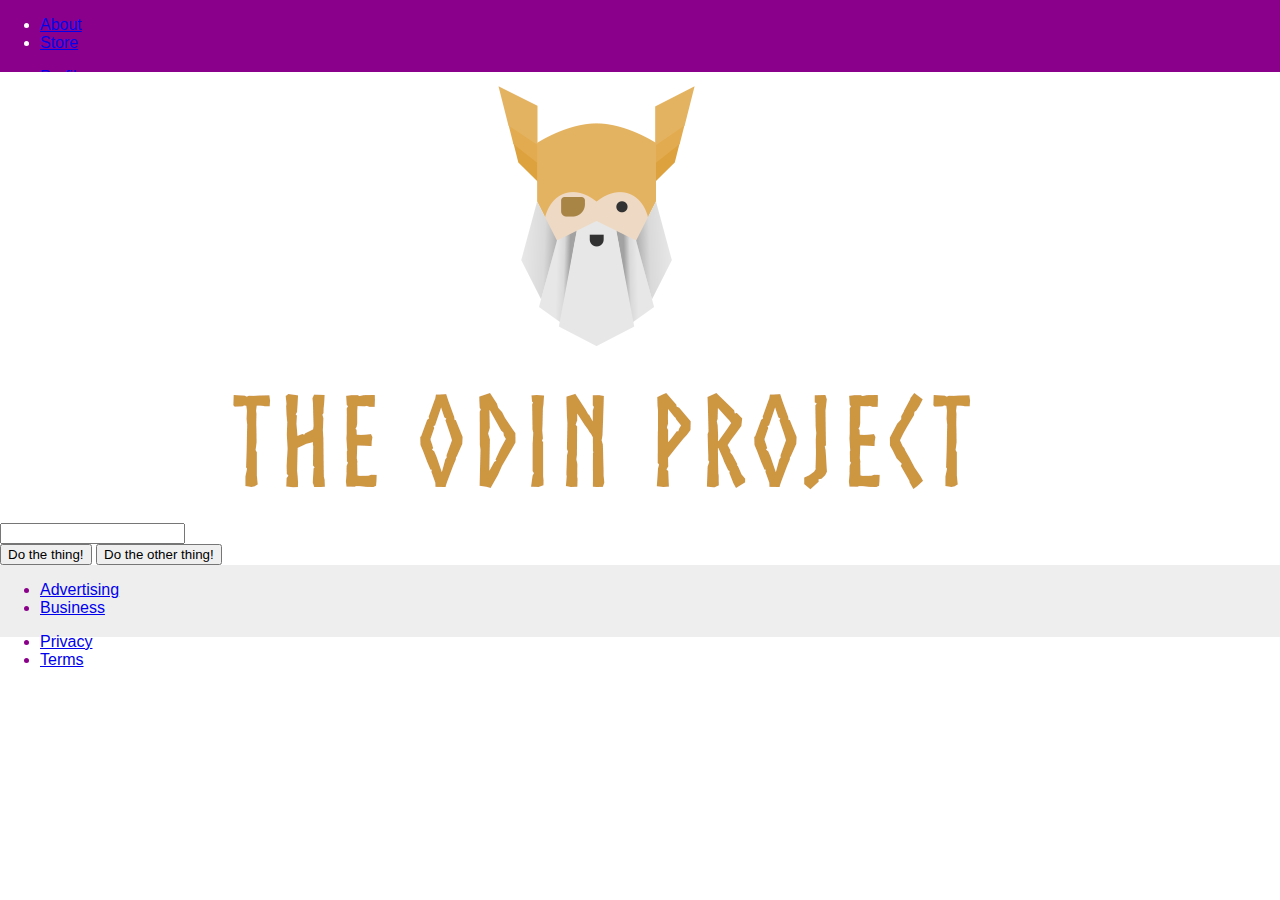
<file: index.html>
<!DOCTYPE html>
<html lang="en">
  <head>
    <meta charset="UTF-8">
    <meta http-equiv="X-UA-Compatible" content="IE=edge">
    <meta name="viewport" content="width=device-width, initial-scale=1.0">
    <title>LAYOUT</title>
    <link rel="stylesheet" href="./style.css">
  </head>
  <body>
    <div class="header">
      <ul class="left-links">
        <li><a href="#">About</a></li>
        <li><a href="#">Store</a></li>
      </ul>
      <ul class="right-links">
        <li><a href="#">Profile</a></li>
        <li><a href="#">Settings</a></li>
      </ul>
    </div>
    <div class="content">
      <img src="./logo.png" alt="Project logo. Represents odin with the project name.">
      <div class="input">
        <input type="text">
      </div>
      <div class="buttons">
        <button>Do the thing!</button>
        <button>Do the other thing!</button>
      </div>
    </div>
    <div class="footer">
      <ul class="left-links">
        <li><a href="#">Advertising</a></li>
        <li><a href="#">Business</a></li>
      </ul>
      <ul class="right-links">
        <li><a href="#">Privacy</a></li>
        <li><a href="#">Terms</a></li>
      </ul>
    </div>
  </body>
</html>
</file>
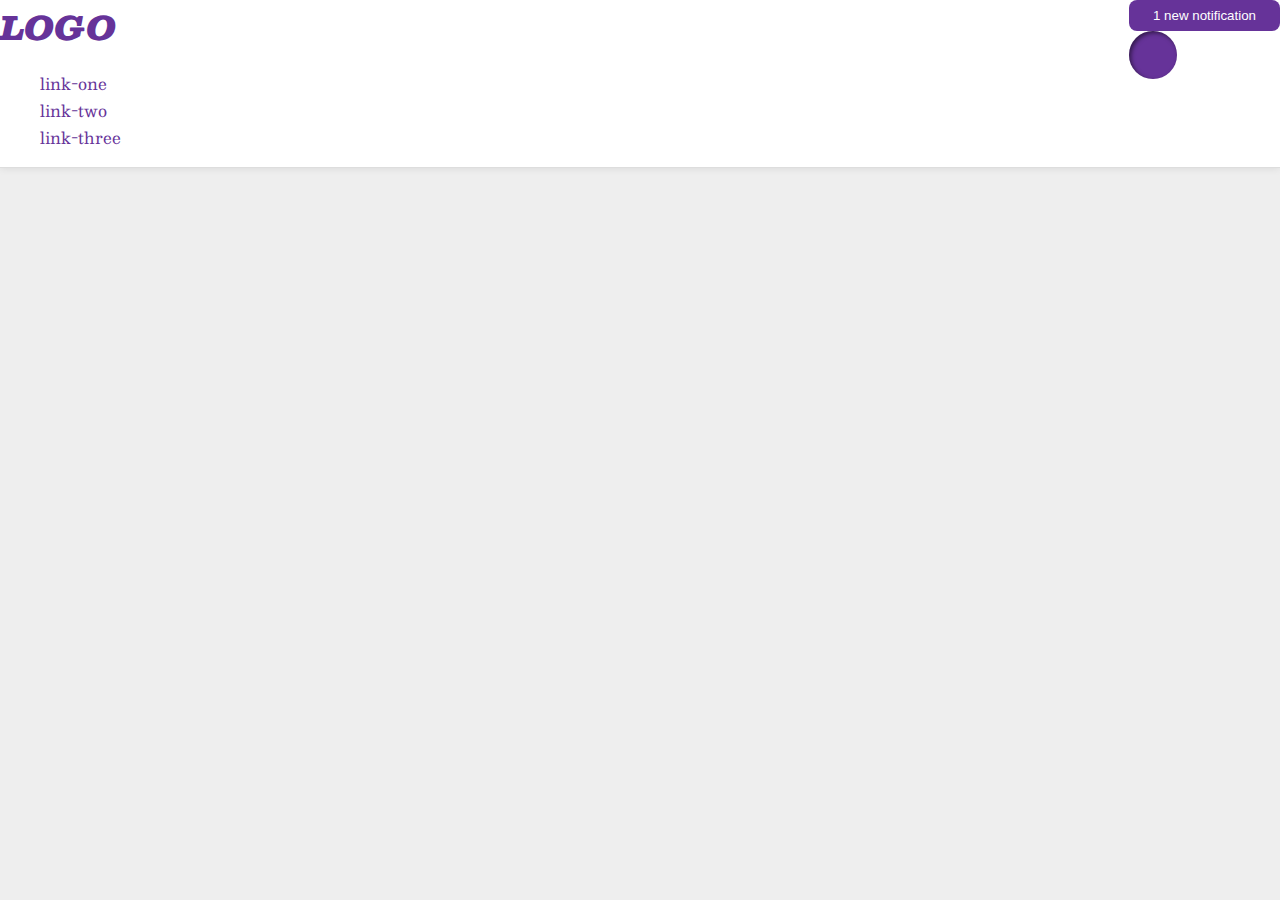
<file: foundations/flex/03-flex-header-2/index.html>
<!DOCTYPE html>
<html lang="en">
  <head>
    <meta charset="UTF-8">
    <meta http-equiv="X-UA-Compatible" content="IE=edge">
    <meta name="viewport" content="width=device-width, initial-scale=1.0">
    <title>Flex Header 2</title>
    <link rel="stylesheet" href="style.css">
  </head>
  <body>
    <div class="header">
      <div class="header-left">
      <div class="logo">
        LOGO
      </div>
      <ul class="links">
        <li><a href="https://google.com">link-one</a></li>
        <li><a href="https://google.com">link-two</a></li>
        <li><a href="https://google.com">link-three</a></li>
      </ul>
      </div>
      <div class="header-right">
      <button class="notifications">
        1 new notification
      </button>
      <div class="profile-image"></div>
      </div>
    </div>
  </body>
</html>
</file>
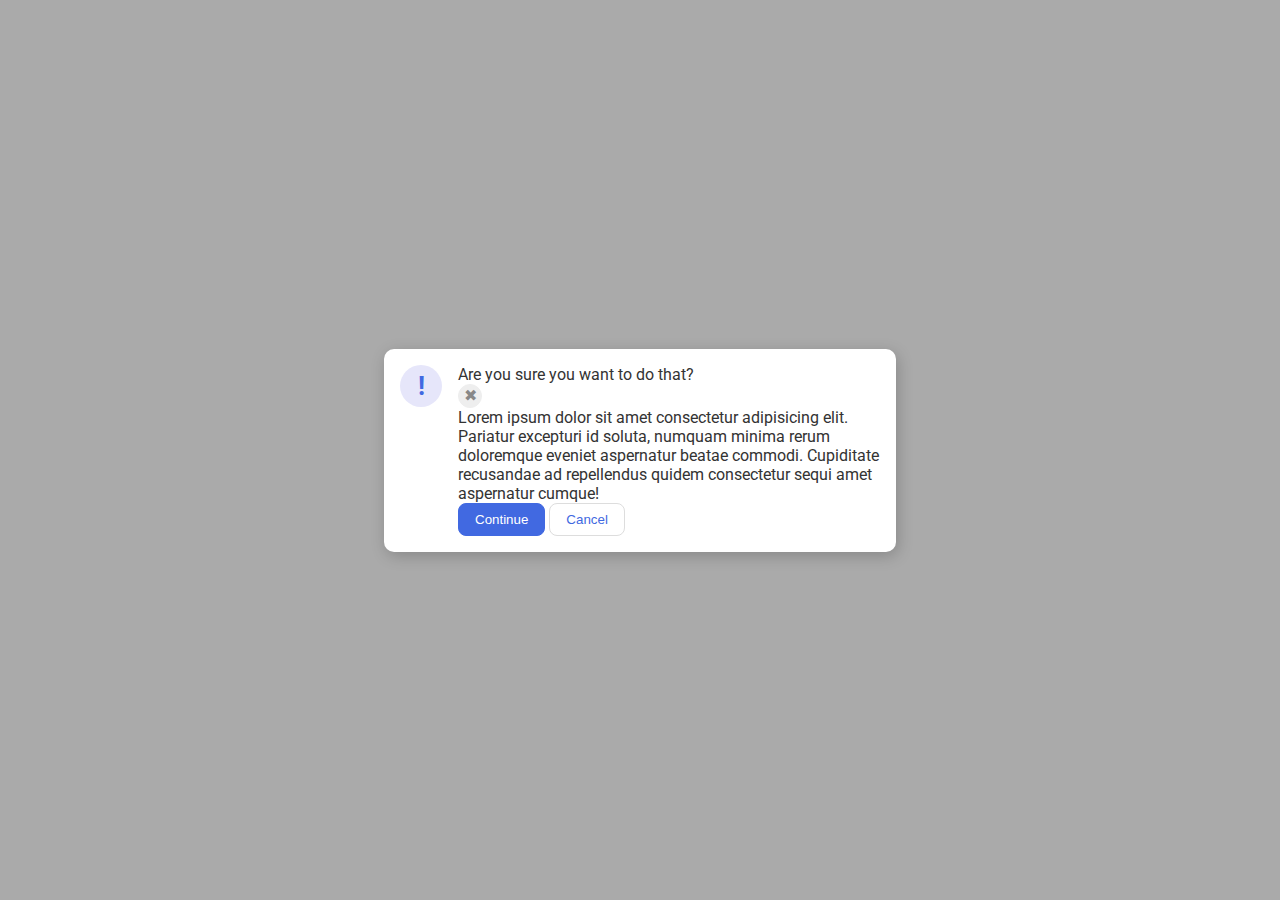
<file: foundations/flex/05-flex-modal/index.html>
<!DOCTYPE html>
<html lang="en">
  <head>
    <meta charset="UTF-8">
    <meta http-equiv="X-UA-Compatible" content="IE=edge">
    <meta name="viewport" content="width=device-width, initial-scale=1.0">
    <link rel="stylesheet" href="style.css">
    <title>Modal</title>
  </head>
  <body>
    <div class="modal">
      <div class="icon">!</div>
      <div class="container">
      <div class="header">Are you sure you want to do that?
      <button class="close-button">✖</button>
      </div>
      <div class="text">Lorem ipsum dolor sit amet consectetur adipisicing elit. Pariatur excepturi id soluta, numquam minima rerum doloremque eveniet aspernatur beatae commodi. Cupiditate recusandae ad repellendus quidem consectetur sequi amet aspernatur cumque!</div>
      <button class="continue">Continue</button>
      <button class="cancel">Cancel</button>
      </div>
    </div>
  </body>
</html>
</file>
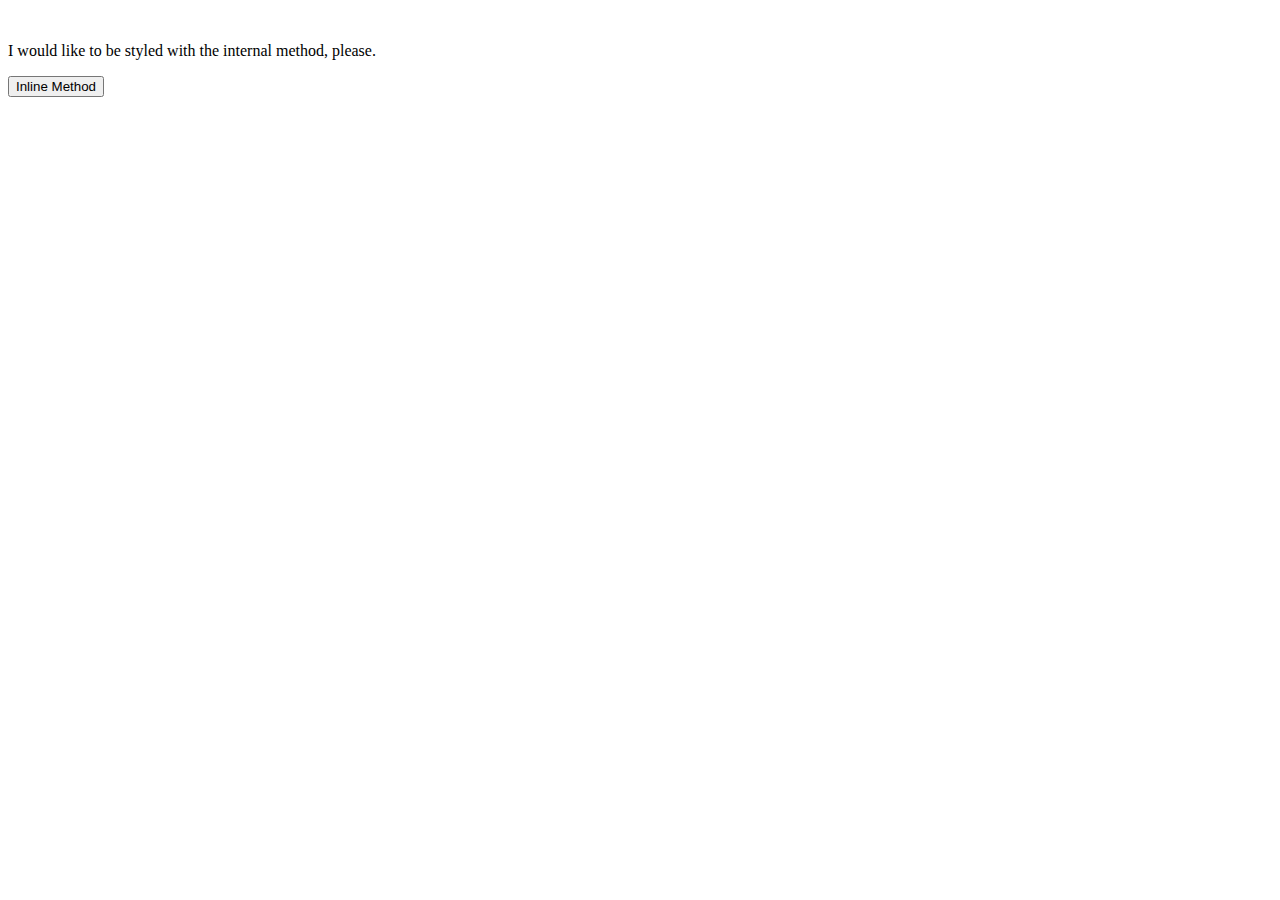
<file: foundations/intro-to-css/01-css-methods/index.html>
<!DOCTYPE html>
<html lang="en">
  <head>
    <meta charset="UTF-8">
    <meta http-equiv="X-UA-Compatible" content="IE=edge">
    <meta name="viewport" content="width=device-width, initial-scale=1.0">
    <title>Methods for Adding CSS</title>
    <link rel="stylesheet" href="styles.css">
  </head>
  <body>
    <div>Style me via the external method!</div>
    <p>I would like to be styled with the internal method, please.</p>
    <button>Inline Method</button>
  </body>
</html>
</file>
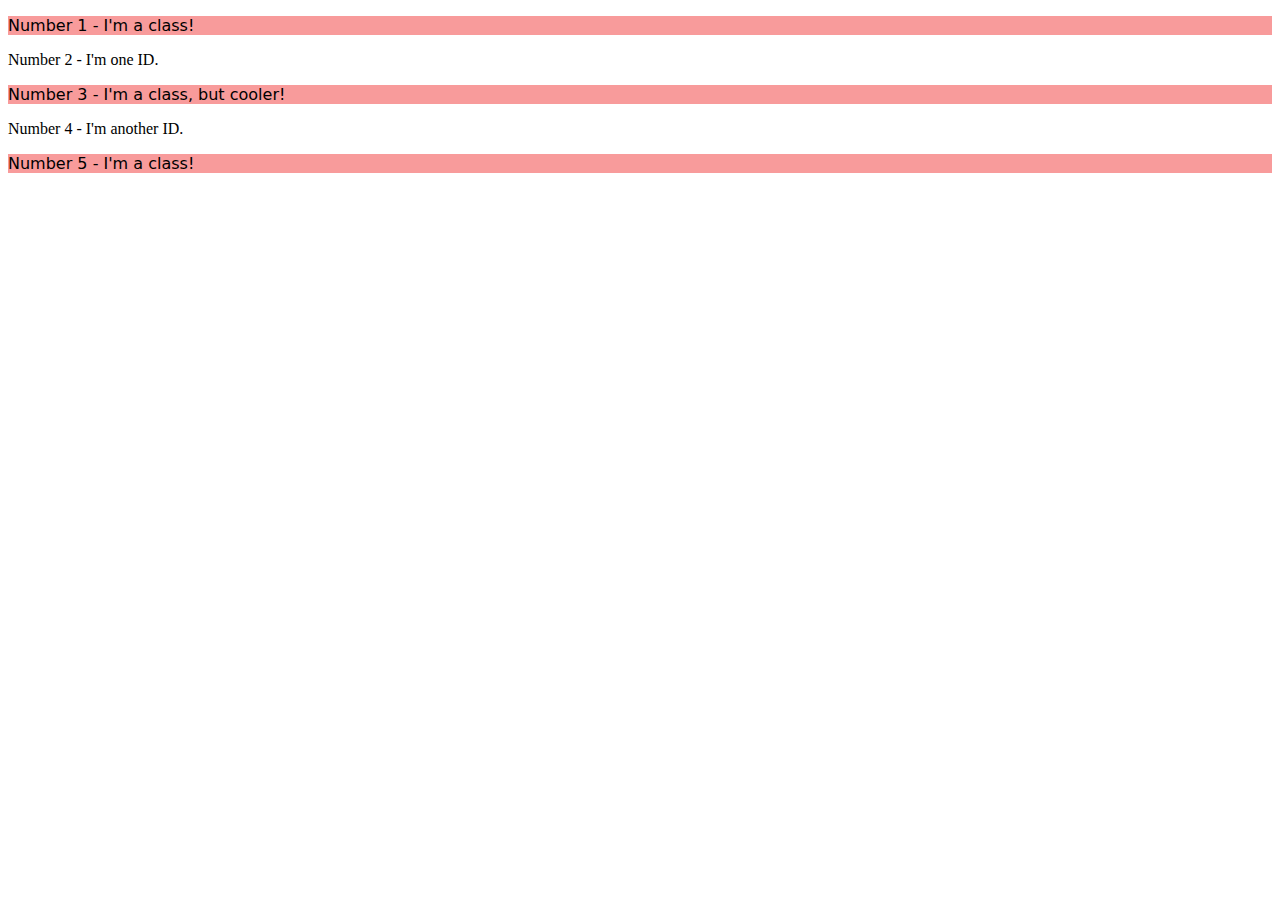
<file: foundations/intro-to-css/02-class-id-selectors/index.html>
<!DOCTYPE html>
<html lang="en">
  <head>
    <meta charset="UTF-8">
    <meta http-equiv="X-UA-Compatible" content="IE=edge">
    <meta name="viewport" content="width=device-width, initial-scale=1.0">
    <title>Class and ID Selectors</title>
    <link rel="stylesheet" href="style.css">
  </head>
  <body>
    <p class="alert-text">Number 1 - I'm a class!</p>
    <div>Number 2 - I'm one ID.</div>
    <p class="alert-text" class="severe-alert">Number 3 - I'm a class, but cooler!</p>
    <div>Number 4 - I'm another ID.</div>
    <p class="alert-text">Number 5 - I'm a class!</p>
  </body>
</html>
</file>
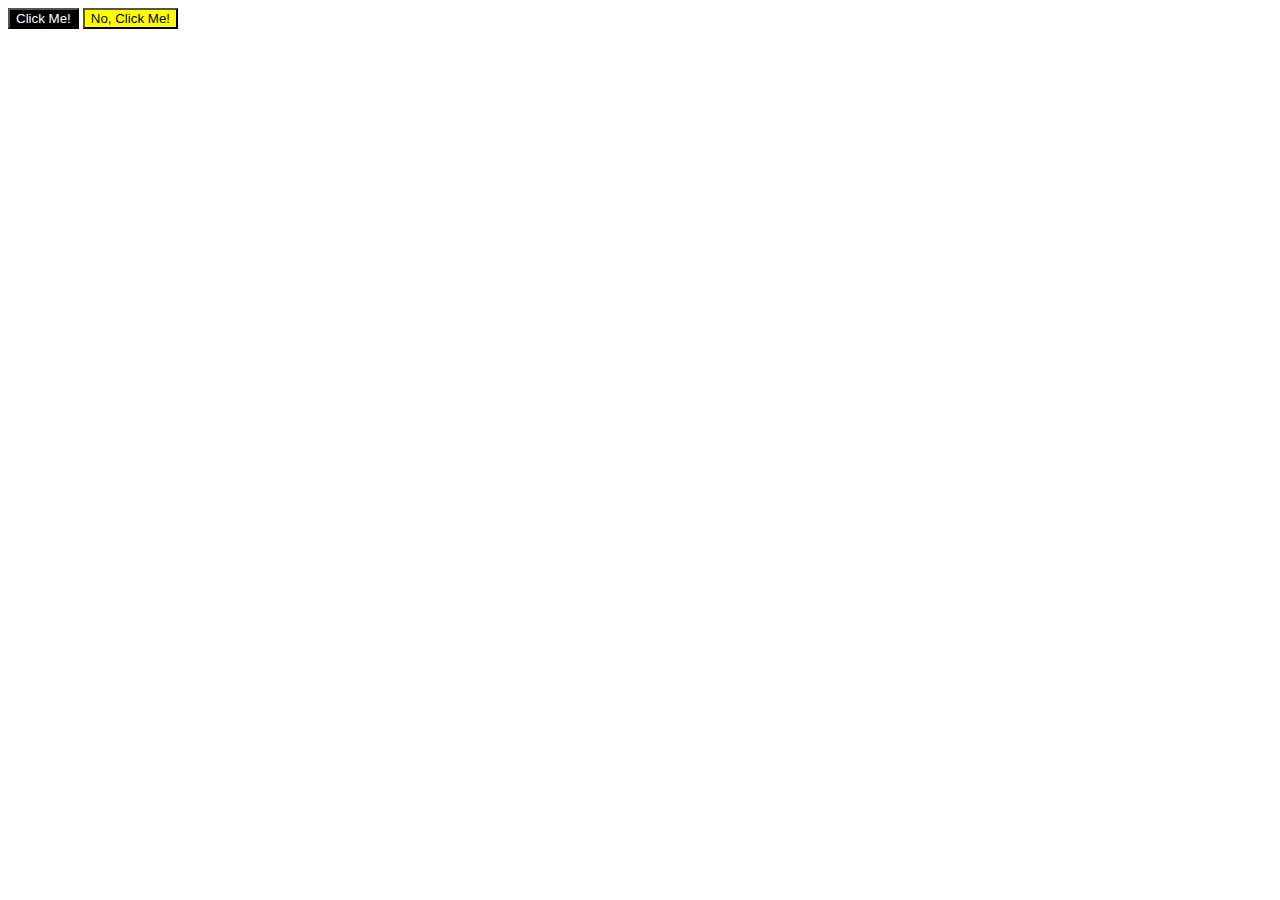
<file: foundations/intro-to-css/03-grouping-selectors/index.html>
<!DOCTYPE html>
<html lang="en">
  <head>
    <meta charset="UTF-8">
    <meta http-equiv="X-UA-Compatible" content="IE=edge">
    <meta name="viewport" content="width=device-width, initial-scale=1.0">
    <title>Grouping Selectors</title>
    <link rel="stylesheet" href="style.css">
  </head>
  <body>
    <button class="first">Click Me!</button>
    <button class="second">No, Click Me!</button>
  </body>
</html>
</file>
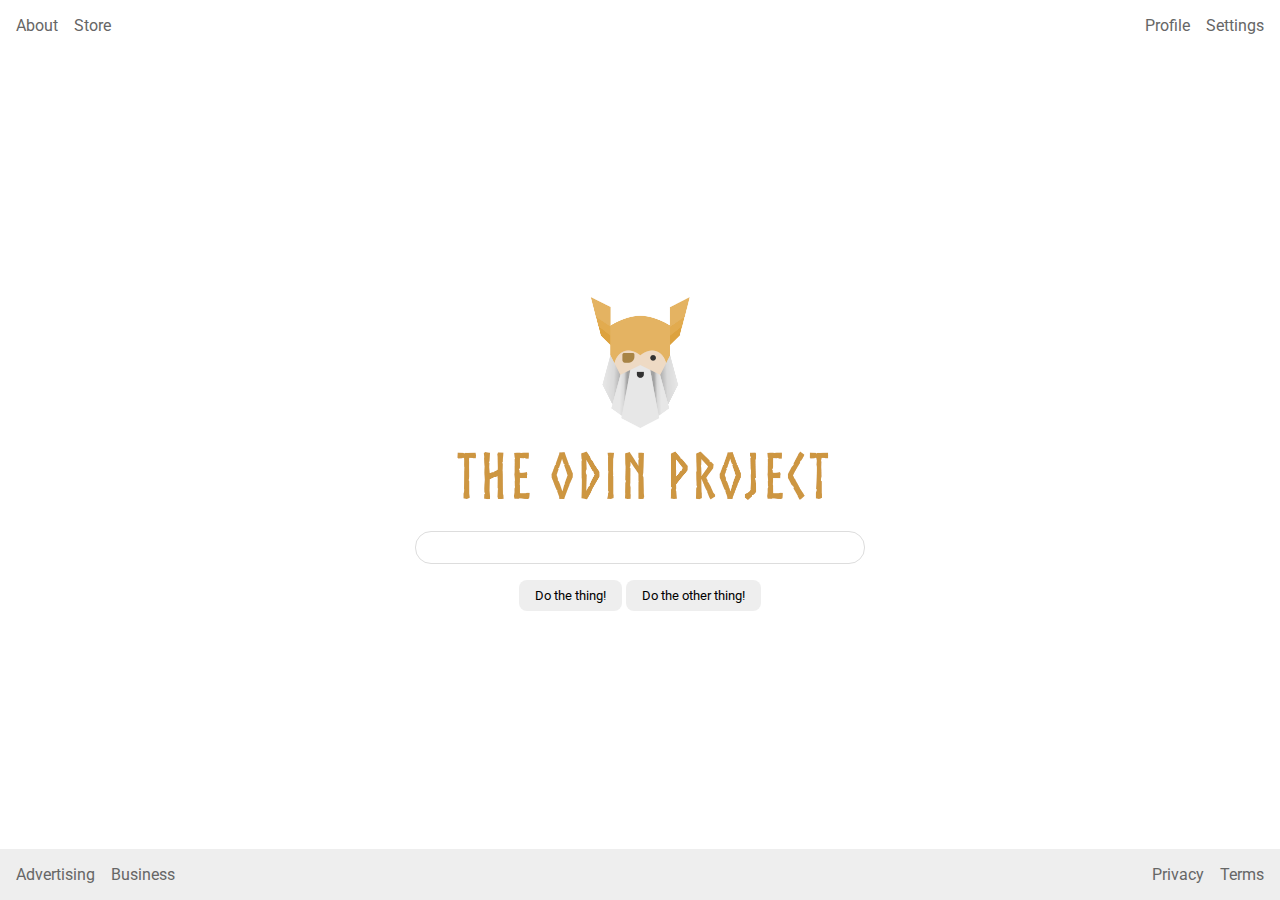
<file: solution/solution.html>
<!DOCTYPE html>
<html lang="en">
  <head>
    <meta charset="UTF-8">
    <meta http-equiv="X-UA-Compatible" content="IE=edge">
    <meta name="viewport" content="width=device-width, initial-scale=1.0">
    <title>LAYOUT</title>
    <link rel="stylesheet" href="./solution.css">
  </head>
  <body>
    <div class="header">
      <ul class="left-links">
        <li><a href="#">About</a></li>
        <li><a href="#">Store</a></li>
      </ul>
      <ul class="right-links">
        <li><a href="#">Profile</a></li>
        <li><a href="#">Settings</a></li>
      </ul>
    </div>
    <div class="content">
      <img src="./logo.png" alt="Project logo. Represents odin with the project name.">
      <div class="input">
        <input type="text">
      </div>
      <div class="buttons">
        <button>Do the thing!</button>
        <button>Do the other thing!</button>
      </div>
    </div>
    <div class="footer">
      <ul class="left-links">
        <li><a href="#">Advertising</a></li>
        <li><a href="#">Business</a></li>
      </ul>
      <ul class="right-links">
        <li><a href="#">Privacy</a></li>
        <li><a href="#">Terms</a></li>
      </ul>
    </div>
  </body>
</html>
</file>
<file: style.css>
body {
  font-family: -apple-system, BlinkMacSystemFont, 'Segoe UI', Roboto, Oxygen, Ubuntu, Cantarell, 'Open Sans', 'Helvetica Neue', sans-serif;
  margin: 0;
  min-height: 100vh;
  display: flex;
  flex-direction: column;
}

.header {
  height: 72px;
  background: darkmagenta;
  color: white;
}

.footer {
  height: 72px;
  background: #eee;
  color: darkmagenta;
}

.sidebar {
  width: 300px;
  background: royalblue;
  box-sizing: border-box;
}

.card {
  border: 1px solid #eee;
  box-shadow: 2px 4px 16px rgba(0,0,0,.06);
  border-radius: 4px;
}
</file>
<file: foundations/flex/03-flex-header-2/style.css>
/* this is some magical font-importing.  
you'll learn about it later. */
@import url('https://fonts.googleapis.com/css2?family=Besley:ital,wght@0,400;1,900&display=swap');

body {
  margin: 0;
  background: #eee;
  font-family: Besley, serif;
}

.header {
  background: white;
  border-bottom: 1px solid #ddd;
  box-shadow: 0 0 8px rgba(0,0,0,.1);
  display: flex;
  flex-direction: row;
  justify-content: space-between;
}

.profile-image {
  background: rebeccapurple;
  box-shadow: inset 2px 2px 4px rgba(0,0,0,.5);
  border-radius: 50%;
  width: 48px;
  height: 48px;
  display: flex;
}

.logo {
  color: rebeccapurple;
  font-size: 32px;
  font-weight: 900;
  font-style: italic;
  display: flex;
}

button {
  border: none;
  border-radius: 8px;
  background: rebeccapurple;
  color: white;
  padding: 8px 24px;
  display: flex;
}

a {
  /* this removes the line under our links */
  text-decoration: none;
  color: rebeccapurple;
}

ul {
  list-style-type: none;
}
</file>
<file: foundations/flex/05-flex-modal/style.css>
@import url('https://fonts.googleapis.com/css2?family=Roboto:wght@400;700&display=swap');

html, body {
  height: 100%;
}

body {
  font-family: Roboto, sans-serif;
  margin: 0;
  background: #aaa;
  color: #333;
  /* I'll give you this one for free lol */
  display: flex;
  align-items: center;
  justify-content: center;
}

.modal {
  display: flex;
  gap: 16px;
  padding: 16px;
  background: white;
  width: 480px;
  border-radius: 10px;
  box-shadow: 2px 4px 16px rgba(0,0,0,.2);
}

.icon {
  flex-shrink: 0;
  color: royalblue;
  font-size: 26px;
  font-weight: 700;
  background: lavender;
  width: 42px;
  height: 42px;
  border-radius: 50%;
  display: flex;
  align-items: center;
  justify-content: center;
}

.close-button {
  background: #eee;
  border-radius: 50%;
  color: #888;
  font-weight: 400;
  font-size: 16px;
  height: 24px;
  width: 24px;
  display: flex;
  align-items: center;
  justify-content: center;
  border: 1px solid #eee;
  padding: 0;
}

button {
  cursor: pointer;
  padding: 8px 16px;
  border-radius: 8px;
}

button.continue {
  background: royalblue;
  border: 1px solid royalblue;
  color: white;
}

button.cancel {
  background: white;
  border: 1px solid #ddd;
  color: royalblue;
}
</file>
<file: foundations/intro-to-css/01-css-methods/styles.css>
div {
    color:white;
}
</file>
<file: foundations/intro-to-css/02-class-id-selectors/style.css>
.alert-text {
    background-color:hsl(0, 87%, 79%);
    font-family:Verdana, "DejaVu Sans", sans-serif;
}
.severe-alert {
    font-size:24px;
}
</file>
<file: foundations/intro-to-css/03-grouping-selectors/style.css>
.first {
    color:#ffffff;
    background-color:#000000;
}
.second {
    background-color:#ffff00;
}
</file>
<file: solution/solution.css>
@import url('https://fonts.googleapis.com/css2?family=Roboto:wght@400;700&display=swap');

body {
  height: 100vh;
  margin: 0;
  overflow: hidden;
  font-family: Roboto, sans-serif;
}

img {
  width: 600px;
}

button {
  font-family: Roboto, sans-serif;
  border: none;
  border-radius: 8px;
  background: #eee;
}

input {
  border: 1px solid #ddd;
  border-radius: 16px;
  padding: 8px 24px;
  width: 400px;
}

/* SOLUTION */

body {
  display: flex;
  flex-direction: column;
}

button {
  padding: 8px 16px;
}

.content {
  flex: 1;
  display: flex;
  align-items: center;
  justify-content: center;
  flex-direction: column;
  gap: 16px;
}

a {
  color: #666;
  text-decoration: none;
}

.header,
.footer {
  display: flex;
  justify-content: space-between;
  padding: 16px;
}

.footer {
  background: #eee;
}

ul {
  display: flex;
  list-style: none;
  margin: 0;
  padding: 0;
  gap: 16px
}
</file>
